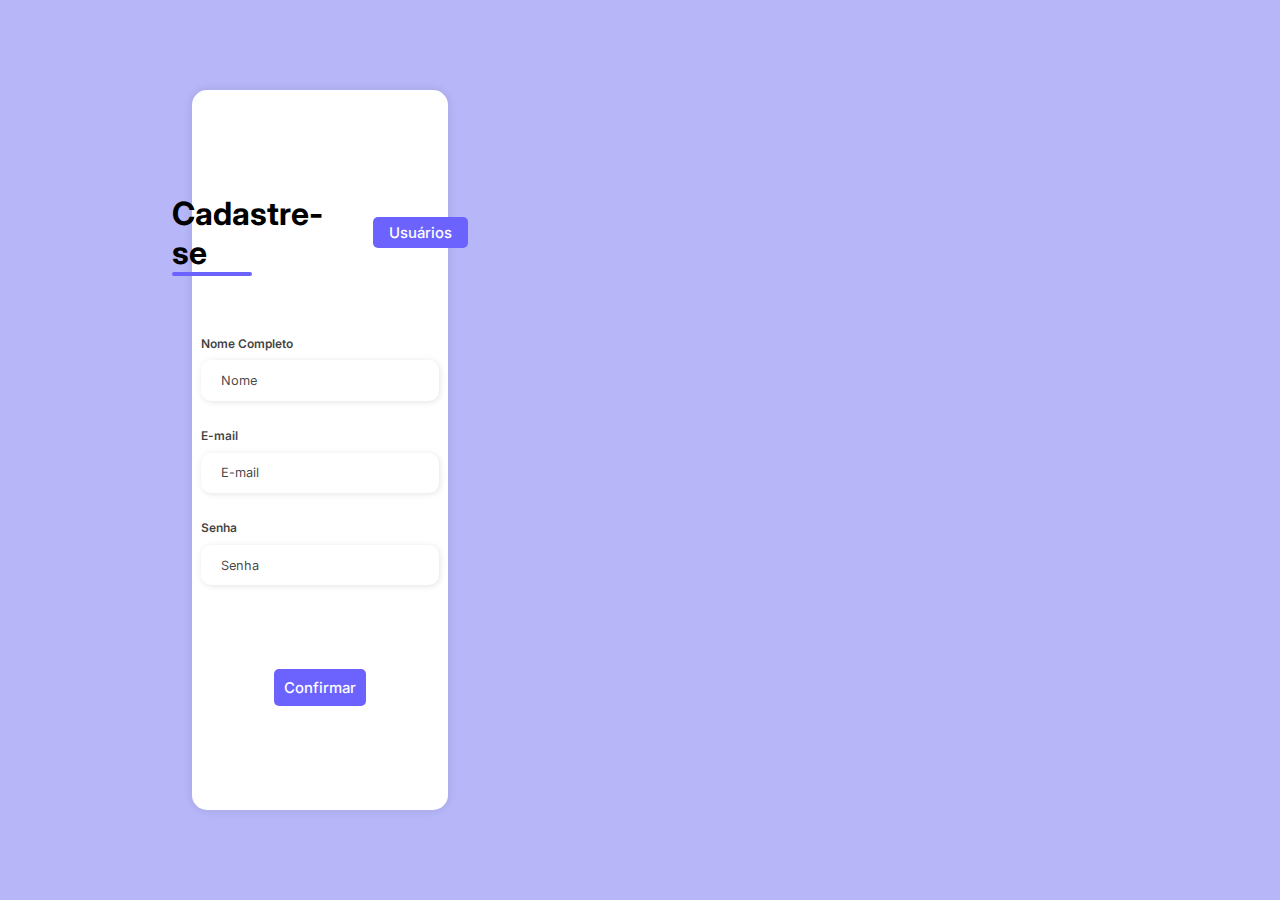
<file: index.html>
<!DOCTYPE html>
<html lang="pt-BR">
<head>
    <meta charset="UTF-8">
    <meta http-equiv="X-UA-Compatible" content="IE=edge">
    <meta name="viewport" content="width=device-width, initial-scale=1.0">
    <link rel="stylesheet" type="text/css" href="style.css">
    <title>Mini Projeto</title>
</head>
<body>
    
    <div id="forms">
        <form>
            <div class="formHeader">
                <div class="title">
                    <h1>Cadastre-se</h1>
                </div>
                <div class="cadastros">
                    <nav id="cadastrosRealizados">
                        <button onclick="window.location.href='/pages/usuarios.html'"> Usuários </button>
                    </nav>
                </div>
            </div>

            <div class="inputGroup">
                <div class="labels">
                    <label for="campoNome">Nome Completo</label>
                    <input placeholder="Nome" type="text" id="campoNome" required>
                </div>
                <div class="labels">
                    <label for="campoEmail">E-mail</label>
                    <input placeholder="E-mail" type="text" id="campoEmail" required>
                </div>
                <div class="labels">
                    <label for="campoSenha">Senha</label>
                    <input placeholder="Senha" type="password" id="campoSenha" required>
                </div>
            </div>
            <div class="botaoConfirmar">
                <button type="button" onclick="adicionarUsuario()">Confirmar</button>
            </div>
        </form>
    </div>

    <script src="script.js">  </script>
</body>
<footer>
    
</footer>
</html>
</file>
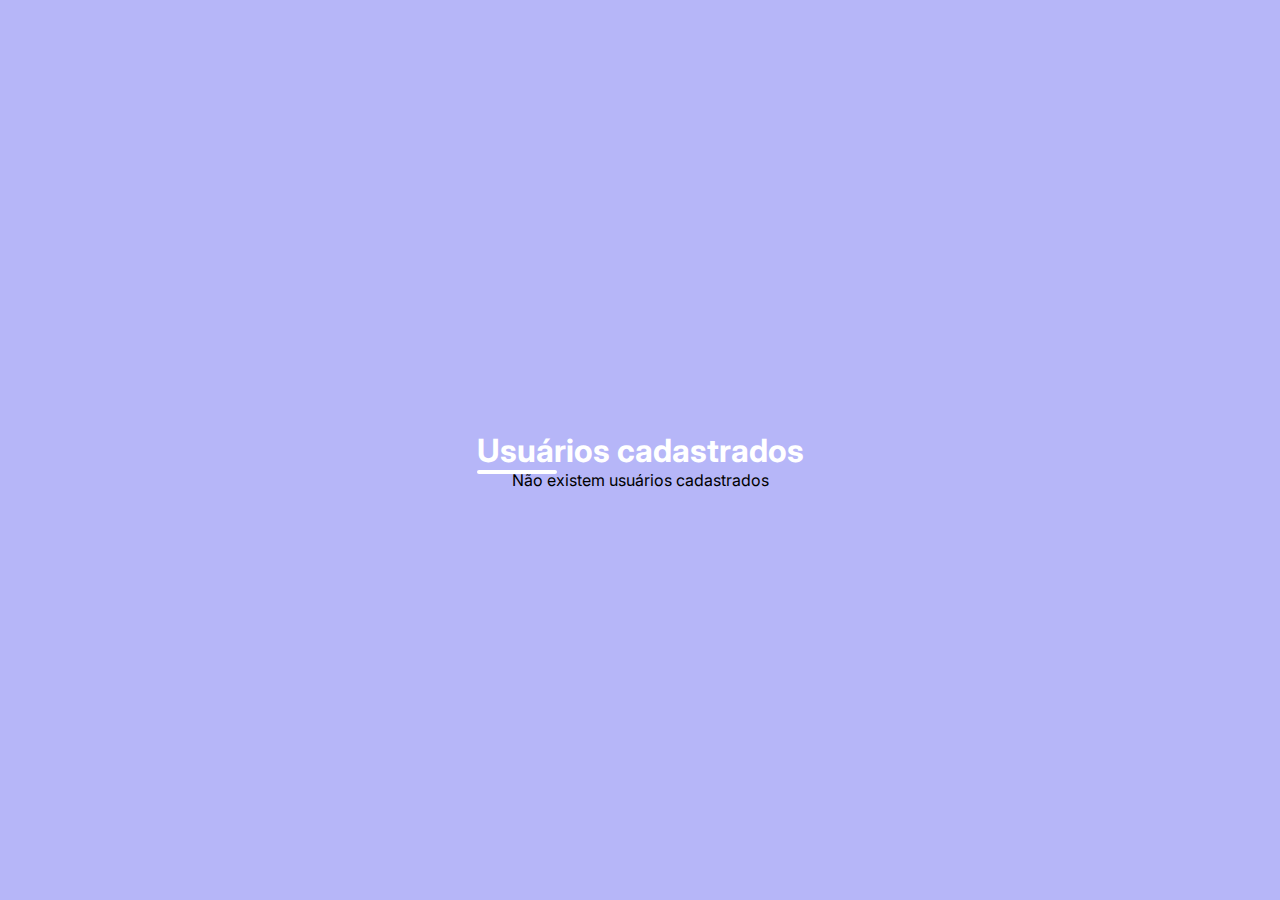
<file: pages/usuarios.html>
<!DOCTYPE html>
<html lang="pt-BR">
<head>
    <meta charset="UTF-8">
    <meta http-equiv="X-UA-Compatible" content="IE=edge">
    <meta name="viewport" content="width=device-width, initial-scale=1.0">
    <link rel="stylesheet" type="text/css" href="usuarios.css">
    <title>Usuarios</title>
</head>
<body>
    <div id="user">
        <h1>Usuários cadastrados</h1>
        <div id="mostrarUsers"> </div>
        <form id="formsEdit" style="display: none;">
            <div class="inputs">
                <label for="campoNomeEdit" id="labelCampoNome" >Novo Nome:</label>
                <input type="text" id="campoNomeEdit" >
            </div>
            <div class="inputs">
                <label for="campoEmailEdit" id="labelCampoEmail">Novo Email:</label>
                <input type="text" id="campoEmailEdit">
            </div>
            <div class="inputs">
                <label for="campoSenhaEdit" id="labelCampoSenha">Nova Senha:</label>
                <input type="password" id="campoSenhaEdit">
            </div>
            
            <button onclick="salvarEdicao()" id="botaoSalvar"> Salvar Edição </button>
        </form>
    </div>
   
    
    <script src="../script.js"></script>
</body>
</html>
</file>
<file: style.css>
@import url('https://fonts.googleapis.com/css2?family=Inter:wght@200;300;400;500&family=Open+Sans:wght@300;400;500;600&display=swap');

* {
    padding: 0;
    margin: 0;
    box-sizing: border-box;
    font-family: 'Inter', sans-serif;
}

body {
    width: 100%;
    height: 100vh;
    display: flex;
    justify-content: center;
    align-items: center;
    background-color: #0c0ce94d;
}

#forms{
    width: 80%;
    height: 80vh;
    display: flex;
    justify-content: center;
}

#forms form {
    width: 50%;
    display: flex;
    flex-direction: column;
    justify-content: center;
    align-items: center;
    background-color: #fff;
    padding: 3rem;
    border-radius: 15px; 
    box-shadow: 0 0 10px rgba(0, 0, 0, 0.1);
}

.formHeader {
    margin-bottom: 3rem;
    display: flex;
    justify-content: space-around;
    
  }

.cadastros {
    display: flex;
    align-items: center;
}

.cadastros button {
    border: none;
    background-color: #6c63ff;
    padding: 0.4rem 1rem;
    border-radius: 5px;
    cursor: pointer;
    transition: background-color 0.3s ease;
    margin-left: 50px;
    text-decoration: none;
    font-size: 0.93rem;
    font-weight: 500;
    color: #fff;
}

.cadastros button:hover {
    background-color: #0c0ce94d;
}


.formHeader h1::after {
    content: '';
    display: block;
    width: 5rem;
    height: 0.3rem;
    background-color: #6c63ff;
    margin: 0 auto;
    position: absolute;
    border-radius: 10px;
}

.inputGroup {
    display: flex;
    flex-wrap: wrap;
    justify-content: space-between;
    padding: 1rem 0;
}

.labels {
    display: flex;
    flex-direction: column;
    margin-bottom: 1.1rem;
  
}

.labels input {
    margin: 0.6rem 0;
    padding: 0.8rem 1.2rem;
    border: none;
    border-radius: 10px;
    box-shadow: 1px 1px 6px #0000001c;
    font-size: 0.8rem;
}

.labels input:hover {
    background-color: #eeeeee75;
}

.labels input:focus-visible {
    outline: 1px solid #6c63ff;
}

.labels label {
    font-size: 0.75rem;
    font-weight: 600;
    color: #000000c0;
}

.labels input::placeholder {
    color: #000000be;
}

.botaoConfirmar button {
    width: 100%;
    margin-top: 2.5rem;
    border: none;
    background-color: #6c63ff;
    padding: 0.62rem;
    border-radius: 5px;
    cursor: pointer;
    transition: background-color 0.3s ease;
    text-decoration: none;
    font-size: 0.93rem;
    font-weight: 500;
    color: #fff;
}

.botaoConfirmar button:hover {
    background-color: #0c0ce94d;
}

#exibirCadastros {
    display: inline-block;
    vertical-align: top;
    width: 50%; 
    margin: 0;
    padding: 0;
}

#exibirCadastros li {
        margin: 0;
        padding: 10px;
        border: 1px solid #ccc;
}

@media screen and (max-width: 1330px) {

    body {
      width: 50%;
    }
  
    .forms {
      width: 100%;
    }
  }
  
  @media screen and (max-width: 1064px) {
  
    .input-group {
      flex-direction: column;
      z-index: 5;
      padding-right: 5rem;
      max-height: 10rem;
      overflow-y: scroll;
      flex-wrap: nowrap;
    }
}
</file>
<file: pages/usuarios.css>
@import url('https://fonts.googleapis.com/css2?family=Inter:wght@200;300;400;500&family=Open+Sans:wght@300;400;500;600&display=swap');

* {
    padding: 0;
    margin: 0;
    box-sizing: border-box;
    font-family: 'Inter', sans-serif;
}

body {
    width: 100%;
    min-height: 100vh;
    display: flex;
    justify-content: center;
    align-items: center;
    background-color: #0c0ce94d;
}

#user {
    width: 80%;
    display: flex;
    align-items: center;
    justify-content: space-around;
    border-radius: 15px;
    flex-direction: column;
    margin-top: 20px;
    
}

#user h1 {
    color: #fff;
}

#user h1::after {
    content: '';
    display: block;
    width: 5rem;
    height: 0.3rem;
    background-color: #fff;
    margin: 0 auto;
    position: absolute;
    border-radius: 10px;
}

#user form {
    width: 50%;
    display: none;
    flex-direction: column;
    justify-content: center;
    align-items: center;
    padding: 3rem; 
    border-radius: 15px;
    box-shadow: 0 0 10px rgba(0, 0, 0, 0.1);
    background-color: #fff;
    
}

#user li {
    list-style-type: none;
    display: flex;
    flex-direction: row;
    align-items: baseline;
    justify-content: space-around;
    gap: 20px;
    background-color: #fff;
    margin-block: 30px;
    padding: 30px;
    border-radius: 15px;
    width: 45vw;
    
    

}

.inputs {
    display: flex;
    flex-direction: column;
    margin-bottom: 1.1rem;
}

.inputs input {
    margin: 0.6rem 0;
    padding: 0.8rem 1.2rem;
    border: none;
    border-radius: 10px;
    box-shadow: 1px 1px 6px #0000001c;
    font-size: 0.8rem;
}

.inputs input:hover {
    background-color: #eeeeee75;
}

.inputs input:focus-visible {
    outline: 1px solid #6c63ff;
}

.inputs label {
    font-size: 0.75rem;
    font-weight: 600;
    color: #000000c0;
}

.inputs input::placeholder {
    color: #000000be;
}

#botaoSalvar {
    width: 100%;
    margin-top: 2.5rem;
    border: none;
    background-color: #6c63ff;
    padding: 0.62rem;
    border-radius: 5px;
    cursor: pointer;
    transition: background-color 0.3s ease;
    text-decoration: none;
    font-size: 0.93rem;
    font-weight: 500;
    color: #fff;
}

#botaoSalvar button:hover {
    background-color: #0c0ce94d;
}


#botaoEditar {
    width: 15%;
    margin-top: 2.5rem;
    border: none;
    background-color: #6c63ff;
    padding: 0.62rem;
    border-radius: 5px;
    cursor: pointer;
    transition: background-color 0.3s ease;
    text-decoration: none;
    font-size: 0.93rem;
    font-weight: 500;
    color: #fff;
}

#botaoEditar button:hover {
    background-color: #0c0ce94d;
}

#botaoDeletar {
    width: 15%;
    margin-top: 2.5rem;
    border: none;
    background-color: #6c63ff;
    padding: 0.62rem;
    border-radius: 5px;
    cursor: pointer;
    transition: background-color 0.3s ease;
    text-decoration: none;
    font-size: 0.93rem;
    font-weight: 500;
    color: #fff;
}

#botaoDeletar button:hover {
    background-color: #0c0ce94d;
}


@media screen and (max-width: 1330px) {

    .body {
      width: 50%;
    }
  
    .user form {
      width: 100%;
    }
  }
  
  @media screen and (max-width: 1064px) {
  
    .inputs {
      flex-direction: column;
      z-index: 5;
      padding-right: 5rem;
      max-height: 10rem;
      overflow-y: scroll;
      flex-wrap: nowrap;
    }
}
</file>
